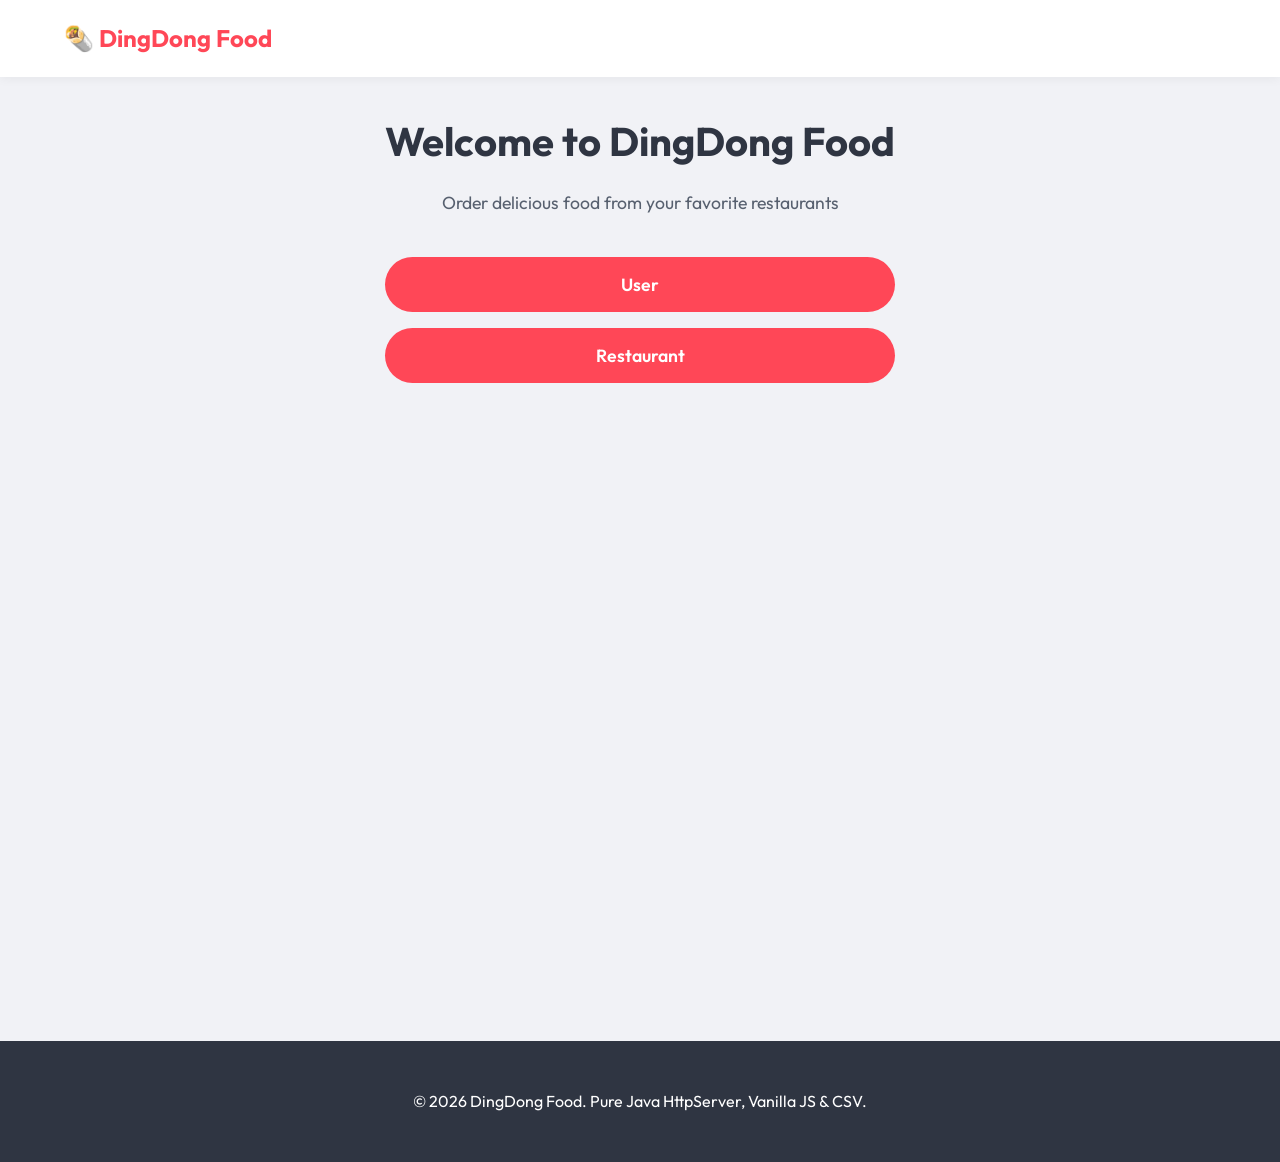
<file: html/index.html>
<!DOCTYPE html>
<html lang="en">
<head>
    <meta charset="UTF-8">
    <meta name="viewport" content="width=device-width, initial-scale=1.0">
    <title>DingDong Food</title>
    <link rel="stylesheet" href="styles.css">
    <link href="https://fonts.googleapis.com/css2?family=Outfit:wght@300;400;600;700&display=swap" rel="stylesheet">
</head>
<body>

    <nav class="navbar">
        <div class="logo">&#127791; DingDong Food</div>
    </nav>

    <!-- PAGE 1: LANDING PAGE -->
    <div id="landing-page" class="page" style="display: block;">
        <div class="page-container">
            <div class="content-center">
                <h1>Welcome to DingDong Food</h1>
                <p>Order delicious food from your favorite restaurants</p>
                <div class="button-group" style="margin-top: 40px;">
                    <button class="btn-primary" onclick="goToPage('user-choice')">User</button>
                    <button class="btn-primary" onclick="goToPage('restaurant-choice')">Restaurant</button>
                </div>
            </div>
        </div>
    </div>

    <!-- PAGE 2: USER CHOICE PAGE -->
    <div id="user-choice" class="page" style="display: none;">
        <div class="page-header">
            <button class="btn-back" onclick="goBack()">← Back</button>
        </div>
        <div class="page-container">
            <div class="content-center">
                <h2>User Portal</h2>
                <p>Choose an option to continue</p>
                <div class="button-group" style="margin-top: 40px;">
                    <button class="btn-primary" onclick="goToPage('register')">Register</button>
                    <button class="btn-primary" onclick="goToPage('login')">Login</button>
                </div>
            </div>
        </div>
    </div>

    <!-- PAGE 3: REGISTRATION PAGE -->
    <div id="register" class="page" style="display: none;">
        <div class="page-header">
            <button class="btn-back" onclick="goBack()">← Back</button>
        </div>
        <div class="page-container">
            <div class="form-container">
                <h2>Create Your Account</h2>
                <form id="register-user-form">
                    <div class="form-group">
                        <label for="reg-name">Full Name *</label>
                        <input type="text" id="reg-name" name="name" placeholder="Enter your full name" required>
                    </div>

                    <div class="form-group">
                        <label for="reg-email">Email Address *</label>
                        <input type="email" id="reg-email" name="email" placeholder="Enter your email" required>
                    </div>

                    <div class="form-group">
                        <label for="reg-password">Password *</label>
                        <input type="password" id="reg-password" name="password" placeholder="Enter a strong password" required>
                    </div>

                    <div class="form-group">
                        <label for="reg-address">Address (Optional)</label>
                        <input type="text" id="reg-address" name="address" placeholder="Enter your delivery address">
                    </div>

                    <button type="submit" class="btn-primary" style="width: 100%; margin-top: 20px;">Register</button>
                </form>
                <p style="text-align: center; margin-top: 20px;">Already have an account? <a href="#" onclick="goToPage('login'); return false;" style="color: var(--primary); text-decoration: none; font-weight: 600;">Login here</a></p>
            </div>
        </div>
    </div>

    <!-- PAGE 4: LOGIN PAGE -->
    <div id="login" class="page" style="display: none;">
        <div class="page-header">
            <button class="btn-back" onclick="goBack()">← Back</button>
        </div>
        <div class="page-container">
            <div class="form-container">
                <h2>Login to Your Account</h2>
                <form id="login-user-form">
                    <div class="form-group">
                        <label for="login-user">Username or Email *</label>
                        <input type="text" id="login-user" name="user" placeholder="Enter your username or email" required>
                    </div>

                    <div class="form-group">
                        <label for="login-password">Password *</label>
                        <input type="password" id="login-password" name="password" placeholder="Enter your password" required>
                    </div>

                    <button type="submit" class="btn-primary" style="width: 100%; margin-top: 20px;">Login</button>
                </form>
                <p style="text-align: center; margin-top: 20px;">Don't have an account? <a href="#" onclick="goToPage('register'); return false;" style="color: var(--primary); text-decoration: none; font-weight: 600;">Register here</a></p>
            </div>
        </div>
    </div>

    <!-- PAGE 5: MAIN APP (Restaurants & Checkout) -->
    <div id="main-app" class="page" style="display: none;">
        <div class="page-header">
            <div style="display: flex; justify-content: space-between; align-items: center; width: 100%; gap: 10px; flex-wrap: wrap;">
                <button class="btn-back" onclick="logoutUser()">← Logout</button>
                <div id="user-status" style="text-align: center; flex: 1; min-width: 150px;">
                    <strong id="current-user-name"></strong>
                </div>
                <button class="btn-back" onclick="goToPage('menu-search')" style="padding: 8px 15px; background: #4CAF50; color: white;">🔍 Search Dishes</button>
                <button class="btn-back" onclick="loadUserOrders()" style="padding: 8px 15px; background: #2196F3; color: white;">📦 Track Orders</button>
                <button class="btn-back" onclick="goToPage('user-profile')" style="padding: 8px 15px; background: #9C27B0; color: white;">👤 My Profile</button>
                <button class="btn-back" onclick="goToPage('checkout')" style="padding: 8px 15px; background: var(--primary); color: white;">🛒 Checkout</button>
            </div>
        </div>

        <div class="page-container">
            <main class="container">
                <h1 style="text-align: center; margin-bottom: 10px;">Craving Something Delicious?</h1>
                <p style="text-align: center; margin-bottom: 20px; color: var(--text);">Order from the best local restaurants</p>
                
                <div style="display: flex; justify-content: center; gap: 10px; margin-bottom: 20px; flex-wrap: wrap;">
                    <select id="location-filter" onchange="filterByLocation()" style="padding: 10px 15px; font-size: 14px; border-radius: 4px; border: 1px solid var(--border); min-width: 200px;">
                        <option value="">All Locations</option>
                        <option value="Gulshan">Gulshan</option>
                        <option value="Banani">Banani</option>
                        <option value="Pallabi">Pallabi</option>
                        <option value="IUT">IUT</option>
                    </select>
                    <button class="btn-primary" onclick="fetchRestaurants()" style="padding: 10px 20px;">Refresh</button>
                </div>

                <h2 class="section-title" style="text-align: center;">Restaurants (<span id="status">Loading...</span>)</h2>
                <div class="restaurant-grid" id="restaurant-container">
                    <!-- Restaurants will be injected here -->
                </div>
            </main>
        </div>
    </div>

    <!-- RESTAURANT CHOICE PAGE -->
    <div id="restaurant-choice" class="page" style="display: none;">
        <div class="page-header">
            <button class="btn-back" onclick="goBack()">← Back</button>
        </div>
        <div class="page-container">
            <div class="content-center">
                <h2>Restaurant Portal</h2>
                <p>Choose an option to continue</p>
                <div class="button-group" style="margin-top: 40px;">
                    <button class="btn-primary" onclick="goToPage('restaurant-register')">Register Restaurant</button>
                    <button class="btn-primary" onclick="goToPage('restaurant-login')">Login as Restaurant</button>
                </div>
            </div>
        </div>
    </div>

    <!-- RESTAURANT REGISTRATION PAGE -->
    <div id="restaurant-register" class="page" style="display: none;">
        <div class="page-header">
            <button class="btn-back" onclick="goBack()">← Back</button>
        </div>
        <div class="page-container">
            <div class="form-container">
                <h2>Register Your Restaurant</h2>
                <form id="register-restaurant-form">
                    <div class="form-group">
                        <label for="rest-name">Restaurant Name *</label>
                        <input type="text" id="rest-name" name="name" placeholder="Enter restaurant name" required>
                    </div>

                    <div class="form-group">
                        <label for="rest-address">Address *</label>
                        <input type="text" id="rest-address" name="address" placeholder="Enter restaurant address" required>
                    </div>

                    <div class="form-group">
                        <label for="rest-cuisine">Cuisine Type *</label>
                        <input type="text" id="rest-cuisine" name="cuisineType" placeholder="e.g., Italian, Bangladeshi" required>
                    </div>

                    <div class="form-group">
                        <label for="rest-password">Password *</label>
                        <input type="password" id="rest-password" name="password" placeholder="Enter a strong password" required>
                    </div>

                    <button type="submit" class="btn-primary" style="width: 100%; margin-top: 20px;">Register</button>
                </form>
                <p style="text-align: center; margin-top: 20px;">Already have an account? <a href="#" onclick="goToPage('restaurant-login'); return false;" style="color: var(--primary); text-decoration: none; font-weight: 600;">Login here</a></p>
            </div>
        </div>
    </div>

    <!-- RESTAURANT LOGIN PAGE -->
    <div id="restaurant-login" class="page" style="display: none;">
        <div class="page-header">
            <button class="btn-back" onclick="goBack()">← Back</button>
        </div>
        <div class="page-container">
            <div class="form-container">
                <h2>Login to Your Restaurant</h2>
                <form id="restaurant-login-form">
                    <div class="form-group">
                        <label for="rest-login-name">Restaurant Name *</label>
                        <input type="text" id="rest-login-name" name="name" placeholder="Enter your restaurant name" required>
                    </div>

                    <div class="form-group">
                        <label for="rest-login-password">Password *</label>
                        <input type="password" id="rest-login-password" name="password" placeholder="Enter your password" required>
                    </div>

                    <button type="submit" class="btn-primary" style="width: 100%; margin-top: 20px;">Login</button>
                </form>
                <p style="text-align: center; margin-top: 20px;">Don't have an account? <a href="#" onclick="goToPage('restaurant-register'); return false;" style="color: var(--primary); text-decoration: none; font-weight: 600;">Register here</a></p>
            </div>
        </div>
    </div>

    <!-- RESTAURANT DASHBOARD PAGE -->
    <div id="restaurant-dashboard" class="page" style="display: none;">
        <div class="page-header">
            <div style="display: flex; justify-content: space-between; align-items: center; width: 100%;">
                <button class="btn-back" onclick="logoutRestaurant()">← Logout</button>
                <div style="text-align: center; flex: 1;">
                    <strong id="current-restaurant-name"></strong>
                </div>
            </div>
        </div>

        <div class="page-container">
            <div style="max-width: 1000px; width: 100%; margin: 0 auto; padding: 0 20px;">
                <h2>Restaurant Dashboard</h2>
                
                <div style="margin-bottom: 30px;">
                    <h3>Add New Menu Item</h3>
                    <form id="restaurant-add-menu-form">
                        <div class="form-group" style="display: grid; grid-template-columns: 1fr 1fr; gap: 10px;">
                            <input type="text" name="name" placeholder="Item Name" required style="padding: 8px; border: 1px solid #ddd; border-radius: 5px;">
                            <input type="text" name="description" placeholder="Description" required style="padding: 8px; border: 1px solid #ddd; border-radius: 5px;">
                            <input type="number" name="price" placeholder="Price" step="0.01" required style="padding: 8px; border: 1px solid #ddd; border-radius: 5px;">
                            <input type="number" name="qty" placeholder="Quantity" required style="padding: 8px; border: 1px solid #ddd; border-radius: 5px;">
                        </div>
                        <button type="submit" class="btn-primary" style="width: 100%; padding: 10px;">Add Item</button>
                    </form>
                </div>

                <div style="margin-bottom: 30px;">
                    <h3>Your Menu Items</h3>
                    <div id="restaurant-menu-list" style="background: #f9f9f9; padding: 20px; border-radius: 5px; min-height: 100px;">
                        <p>No menu items yet. Add one above!</p>
                    </div>
                </div>
            </div>
        </div>
    </div>

    <!-- PAGE 7: CHECKOUT PAGE -->
    <div id="checkout" class="page" style="display: none;">
        <div class="page-header">
            <button class="btn-back" onclick="goToPage('main-app')">← Back to Restaurants</button>
        </div>
        <div class="page-container">
            <div class="checkout-container">
                <h2>Your Shopping Cart</h2>
                <div id="cart-items" style="margin: 20px 0; padding: 20px; background: #f9f9f9; border-radius: 5px; min-height: 100px;">
                    Your cart is empty.
                </div>

                <!-- Coupon Section -->
                <div style="margin-top: 20px; padding: 15px; background: #fff3cd; border-radius: 5px;">
                    <h4>🎟️ Apply Coupon Code</h4>
                    <div style="display: flex; gap: 10px; margin-bottom: 10px;">
                        <input type="text" id="coupon-input" placeholder="Enter coupon code (e.g., WELCOME10)" style="flex: 1; padding: 8px; border: 1px solid #ddd; border-radius: 4px;">
                        <button class="btn-primary" onclick="applyCoupon()" style="padding: 8px 15px;">Apply</button>
                        <button class="btn-secondary" onclick="toggleAvailableCoupons()" style="padding: 8px 15px; background: #17a2b8;">View Coupons</button>
                    </div>
                    <div id="coupon-message" style="margin-top: 10px; font-size: 14px;"></div>
                    <div id="available-coupons" style="display: none; margin-top: 10px; padding-top: 10px; border-top: 1px solid #ddd;">
                        <p style="font-weight: bold; margin-bottom: 8px;">Available Coupons:</p>
                        <div id="coupons-list" style="display: grid; grid-template-columns: repeat(auto-fill, minmax(150px, 1fr)); gap: 8px;">
                            <!-- Coupons will be loaded here -->
                        </div>
                    </div>
                </div>

                <!-- Price Breakdown -->
                <div style="margin-top: 20px; padding: 15px; background: #e8f5e9; border-radius: 5px;">
                    <p><strong>Subtotal: <span id="cart-subtotal">Tk 0.00</span></strong></p>
                    <p><strong> Discount: <span id="cart-discount" style="color: green;">- Tk 0.00</span></strong></p>
                    <p style="font-size: 18px; color: #FF4757;"><strong>Total: <span id="cart-total">Tk 0.00</span></strong></p>
                </div>

                <!-- Payment Method Selection -->
                <div style="margin-top: 20px; padding: 15px; background: #f0f0f0; border-radius: 5px;">
                    <h4>Select Payment Method</h4>
                    <div style="display: grid; grid-template-columns: 1fr 1fr; gap: 10px;">
                        <label><input type="radio" name="payment-method" value="Cash" checked> 💵 Cash on Delivery</label>
                        <label><input type="radio" name="payment-method" value="Card"> 💳 Credit/Debit Card</label>
                        <label><input type="radio" name="payment-method" value="bKash"> 📱 bKash</label>
                        <label><input type="radio" name="payment-method" value="Nagad"> 📱 Nagad</label>
                    </div>
                </div>

                <button class="btn-primary" style="width: 100%; margin-top: 20px; padding: 12px; font-size: 16px;" onclick="checkoutOrder()">🛒 Place Order</button>
                <button class="btn-secondary" style="width: 100%; margin-top: 10px; padding: 12px;" onclick="clearCart()">Clear Cart</button>
            </div>
        </div>
    </div>

    <!-- PAGE 8: ORDER TRACKING -->
    <div id="order-tracking" class="page" style="display: none;">
        <div class="page-header">
            <button class="btn-back" onclick="goToPage('main-app')">← Back</button>
        </div>
        <div class="page-container">
            <div class="checkout-container">
                <h2>Track Your Orders</h2>
                <button class="btn-primary" onclick="refreshUserOrders()" style="margin-bottom: 15px; background: #4CAF50;">🔄 Refresh Now</button>
                <div id="orders-list" style="margin: 20px 0;">
                    <p>Loading your orders...</p>
                </div>
            </div>
        </div>
    </div>

    <!-- PAGE 9: MENU SEARCH -->
    <div id="menu-search" class="page" style="display: none;">
        <div class="page-header">
            <button class="btn-back" onclick="goToPage('main-app')">← Back</button>
        </div>
        <div class="page-container">
            <div class="checkout-container">
                <h2>Search Dishes</h2>
                <div style="margin: 20px 0;">
                    <input type="text" id="menu-search-input" placeholder="Search for dishes..." style="width: 100%; padding: 12px; border: 1px solid #ddd; border-radius: 4px; font-size: 16px;">
                    <button class="btn-primary" onclick="searchMenuItems()" style="width: 100%; margin-top: 10px; padding: 12px;">Search</button>
                </div>
                <div id="menu-search-results" style="margin-top: 20px;">
                    <!-- Search results will appear here -->
                </div>
            </div>
        </div>
    </div>

    <!-- PAGE 10: USER PROFILE -->
    <div id="user-profile" class="page" style="display: none;">
        <div class="page-header">
            <button class="btn-back" onclick="goToPage('main-app')">← Back</button>
        </div>
        <div class="page-container">
            <div class="checkout-container">
                <h2>My Profile</h2>
                <form id="profile-form" onsubmit="updateProfile(event)" style="max-width: 500px; margin: 20px auto;">
                    <div style="margin-bottom: 15px;">
                        <label for="profile-name" style="display: block; margin-bottom: 5px; font-weight: bold;">Full Name:</label>
                        <input type="text" id="profile-name" placeholder="Enter your full name" required style="width: 100%; padding: 10px; border: 1px solid #ddd; border-radius: 4px; box-sizing: border-box; font-size: 14px;">
                    </div>
                    <div style="margin-bottom: 15px;">
                        <label for="profile-email" style="display: block; margin-bottom: 5px; font-weight: bold;">Email:</label>
                        <input type="email" id="profile-email" placeholder="Enter your email" required style="width: 100%; padding: 10px; border: 1px solid #ddd; border-radius: 4px; box-sizing: border-box; font-size: 14px;">
                    </div>
                    <div style="margin-bottom: 15px;">
                        <label for="profile-address" style="display: block; margin-bottom: 5px; font-weight: bold;">Delivery Address:</label>
                        <textarea id="profile-address" placeholder="Enter your delivery address" required style="width: 100%; padding: 10px; border: 1px solid #ddd; border-radius: 4px; box-sizing: border-box; font-size: 14px; min-height: 80px; font-family: Arial, sans-serif;"></textarea>
                    </div>
                    <button type="submit" class="btn-primary" style="width: 100%; padding: 12px; font-size: 16px;">💾 Save Profile</button>
                </form>
                <div id="profile-message" style="margin-top: 15px; text-align: center; font-size: 14px;"></div>
            </div>
        </div>
    </div>

    <!-- MENU MODAL -->
    <div id="menu-modal" style="display: none; position: fixed; top: 0; left: 0; width: 100%; height: 100%; background: rgba(0,0,0,0.5); z-index: 1000;">
        <div style="position: absolute; top: 50%; left: 50%; transform: translate(-50%, -50%); background: white; padding: 30px; border-radius: 10px; width: 90%; max-width: 600px; max-height: 80%; overflow-y: auto;">
            <h2 id="menu-restaurant-name">Menu</h2>
            <div id="menu-items-container">
                <!-- Menu items will be displayed here -->
            </div>
            <button onclick="closeMenuModal()" style="margin-top: 20px; padding: 10px 20px; background: #ff6b6b; color: white; border: none; border-radius: 5px; cursor: pointer; width: 100%;">Close</button>
        </div>
    </div>

    <footer class="footer">
        <p>&copy; 2026 DingDong Food. Pure Java HttpServer, Vanilla JS & CSV.</p>
    </footer>

    <script src="script.js"></script>
</body>
</html>
</file>
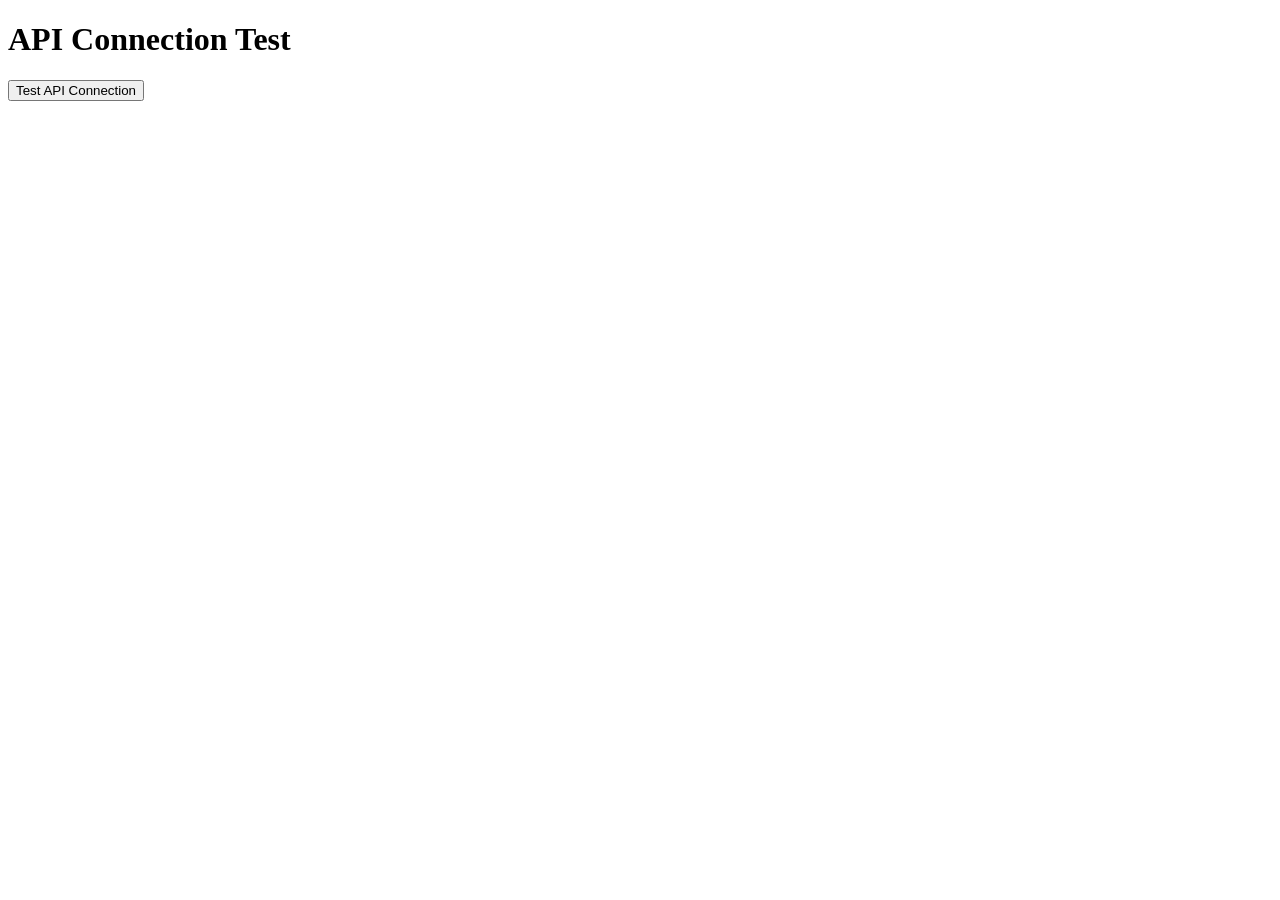
<file: html/test.html>
<!DOCTYPE html>
<html>
<head>
    <title>API Test</title>
</head>
<body>
    <h1>API Connection Test</h1>
    <button onclick="testAPI()">Test API Connection</button>
    <pre id="result"></pre>
    
    <script>
        function testAPI() {
            const result = document.getElementById('result');
            result.textContent = 'Testing...\n';
            
            // Test 1: Get restaurants
            fetch('http://localhost:8081/api/restaurants')
                .then(response => {
                    result.textContent += 'Response status: ' + response.status + '\n';
                    return response.json();
                })
                .then(data => {
                    result.textContent += 'SUCCESS! Data received:\n';
                    result.textContent += JSON.stringify(data, null, 2);
                })
                .catch(error => {
                    result.textContent += 'ERROR: ' + error.message + '\n';
                    result.textContent += 'Stack: ' + error.stack;
                });
        }
    </script>
</body>
</html>
</file>
<file: html/styles.css>
:root {
    --primary: #FF4757;
    --primary-hover: #ff2a3d;
    --dark: #2F3542;
    --light: #F1F2F6;
    --white: #ffffff;
    --text: #57606f;
    --border: #dfe4ea;
    --shadow: 0 10px 20px rgba(0,0,0,0.08);
}

* {
    margin: 0;
    padding: 0;
    box-sizing: border-box;
    font-family: 'Outfit', sans-serif;
}

body {
    background-color: var(--light);
    color: var(--dark);
    line-height: 1.6;
}

/* Navbar */
.navbar {
    display: flex;
    justify-content: space-between;
    align-items: center;
    padding: 1.2rem 5%;
    background: var(--white);
    box-shadow: 0 2px 10px rgba(0,0,0,0.05);
    position: sticky;
    top: 0;
    z-index: 100;
}

.logo {
    font-size: 1.5rem;
    font-weight: 700;
    color: var(--primary);
}

.nav-links {
    display: flex;
    align-items: center;
    gap: 2rem;
}

.nav-links a {
    text-decoration: none;
    color: var(--dark);
    font-weight: 600;
    transition: color 0.3s;
}

.nav-links a:hover {
    color: var(--primary);
}

/* Buttons */
.btn-primary {
    background-color: var(--primary);
    color: var(--white);
    border: none;
    padding: 0.6rem 1.5rem;
    border-radius: 50px;
    font-weight: 600;
    cursor: pointer;
    transition: all 0.3s ease;
    font-size: 1rem;
}

.btn-primary:hover {
    background-color: var(--primary-hover);
    transform: translateY(-2px);
    box-shadow: 0 5px 15px rgba(255, 71, 87, 0.3);
}

.btn-secondary {
    background-color: transparent;
    color: var(--primary);
    border: 2px solid var(--primary);
    padding: 0.5rem 1.2rem;
    border-radius: 50px;
    font-weight: 600;
    cursor: pointer;
    transition: all 0.3s;
    width: 100%;
}

.btn-secondary:hover {
    background-color: var(--primary);
    color: var(--white);
}

/* Hero Section */
.hero {
    background: linear-gradient(135deg, rgba(47,53,66,0.9), rgba(47,53,66,0.8)), url('https://images.unsplash.com/photo-1504674900247-0877df9cc836?w=1600&q=80') center/cover;
    height: 60vh;
    display: flex;
    align-items: center;
    justify-content: center;
    text-align: center;
    color: var(--white);
    padding: 0 20px;
}

.hero h1 {
    font-size: 3.5rem;
    margin-bottom: 1rem;
    letter-spacing: -1px;
}

.hero p {
    font-size: 1.2rem;
    margin-bottom: 2rem;
    color: #dfe4ea;
    max-width: 600px;
    margin-left: auto;
    margin-right: auto;
}

.hero-btn {
    padding: 1rem 2.5rem;
    font-size: 1.1rem;
}

/* Main Container */
.container {
    max-width: 1200px;
    margin: 4rem auto;
    padding: 0 20px;
}

.section-title {
    font-size: 2rem;
    margin-bottom: 2rem;
    color: var(--dark);
    text-align: left;
}

/* Grid System */
.restaurant-grid {
    display: grid;
    grid-template-columns: repeat(auto-fill, minmax(250px, 1fr));
    gap: 1.5rem;
    margin-bottom: 2rem;
}

/* Cards */
.restaurant-card {
    background: var(--white);
    border-radius: 12px;
    overflow: hidden;
    box-shadow: var(--shadow);
    transition: transform 0.3s ease;
}

.restaurant-card:hover {
    transform: translateY(-5px);
}

.card-img {
    width: 100%;
    height: 200px;
    object-fit: cover;
}

.card-content {
    padding: 1.5rem;
}

.badge {
    background: rgba(255, 71, 87, 0.1);
    color: var(--primary);
    padding: 0.3rem 0.8rem;
    border-radius: 20px;
    font-size: 0.8rem;
    font-weight: 700;
    display: inline-block;
    margin-bottom: 0.5rem;
}

.card-content h3 {
    font-size: 1.4rem;
    margin-bottom: 0.5rem;
}

.card-content .address {
    color: var(--text);
    font-size: 0.9rem;
    margin-bottom: 1.5rem;
}

/* Footer */
.footer {
    background: var(--dark);
    color: var(--white);
    text-align: center;
    padding: 3rem 0;
    margin-top: 4rem;
}

.error-msg {
    color: var(--primary);
    background: #ffcccc;
    padding: 1rem;
    border-radius: 5px;
    grid-column: 1 / -1;
}

/* PAGE NAVIGATION STYLES */
.page {
    min-height: 100vh;
    display: flex;
    flex-direction: column;
}

.page-header {
    background: var(--white);
    padding: 1rem 2rem;
    border-bottom: 1px solid var(--border);
    box-shadow: 0 2px 5px rgba(0,0,0,0.05);
}

.btn-back {
    background: transparent;
    color: var(--primary);
    border: none;
    padding: 0.5rem 1rem;
    font-weight: 600;
    cursor: pointer;
    font-size: 1rem;
    transition: all 0.3s;
    border-radius: 5px;
}

.btn-back:hover {
    background: rgba(255, 71, 87, 0.1);
}

.page-container {
    flex: 1;
    display: flex;
    align-items: center;
    justify-content: center;
    padding: 2rem;
}

.content-center {
    text-align: center;
    max-width: 600px;
}

.content-center h1 {
    font-size: 2.5rem;
    margin-bottom: 1rem;
    color: var(--dark);
}

.content-center h2 {
    font-size: 2rem;
    margin-bottom: 1rem;
    color: var(--dark);
}

.content-center p {
    font-size: 1.1rem;
    color: var(--text);
    margin-bottom: 1.5rem;
}

.button-group {
    display: flex;
    flex-direction: column;
    gap: 1rem;
}

.button-group .btn-primary {
    width: 100%;
    padding: 1rem;
    font-size: 1.1rem;
}

.form-container {
    background: var(--white);
    padding: 3rem;
    border-radius: 10px;
    box-shadow: var(--shadow);
    max-width: 500px;
    width: 100%;
}

.form-container h2 {
    margin-bottom: 2rem;
    color: var(--dark);
}

.form-group {
    margin-bottom: 1.5rem;
}

.form-group label {
    display: block;
    margin-bottom: 0.5rem;
    font-weight: 600;
    color: var(--dark);
}

.form-group input {
    width: 100%;
    padding: 0.8rem;
    border: 1px solid var(--border);
    border-radius: 5px;
    font-size: 1rem;
    font-family: 'Outfit', sans-serif;
    transition: border-color 0.3s;
}

.form-group input:focus {
    outline: none;
    border-color: var(--primary);
    box-shadow: 0 0 0 3px rgba(255, 71, 87, 0.1);
}

.form-group input::placeholder {
    color: #aaa;
}

.checkout-container {
    background: var(--white);
    padding: 2rem;
    border-radius: 10px;
    box-shadow: var(--shadow);
    max-width: 800px;
    width: 100%;
}

.checkout-container h2 {
    margin-bottom: 2rem;
    color: var(--dark);
}

.search-section {
    display: flex;
    gap: 0.5rem;
    justify-content: center;
    margin-top: 1.5rem;
}

.search-section input {
    padding: 0.8rem 1.2rem;
    border: 2px solid var(--white);
    border-radius: 5px;
    min-width: 200px;
    font-size: 1rem;
}

.search-section button {
    padding: 0.8rem 1.5rem;
    background: var(--white);
    color: var(--primary);
    border: 2px solid var(--primary);
    border-radius: 5px;
    font-weight: 600;
    cursor: pointer;
    transition: all 0.3s;
}

.search-section button:hover {
    background: var(--primary);
    color: var(--white);
}
</file>
